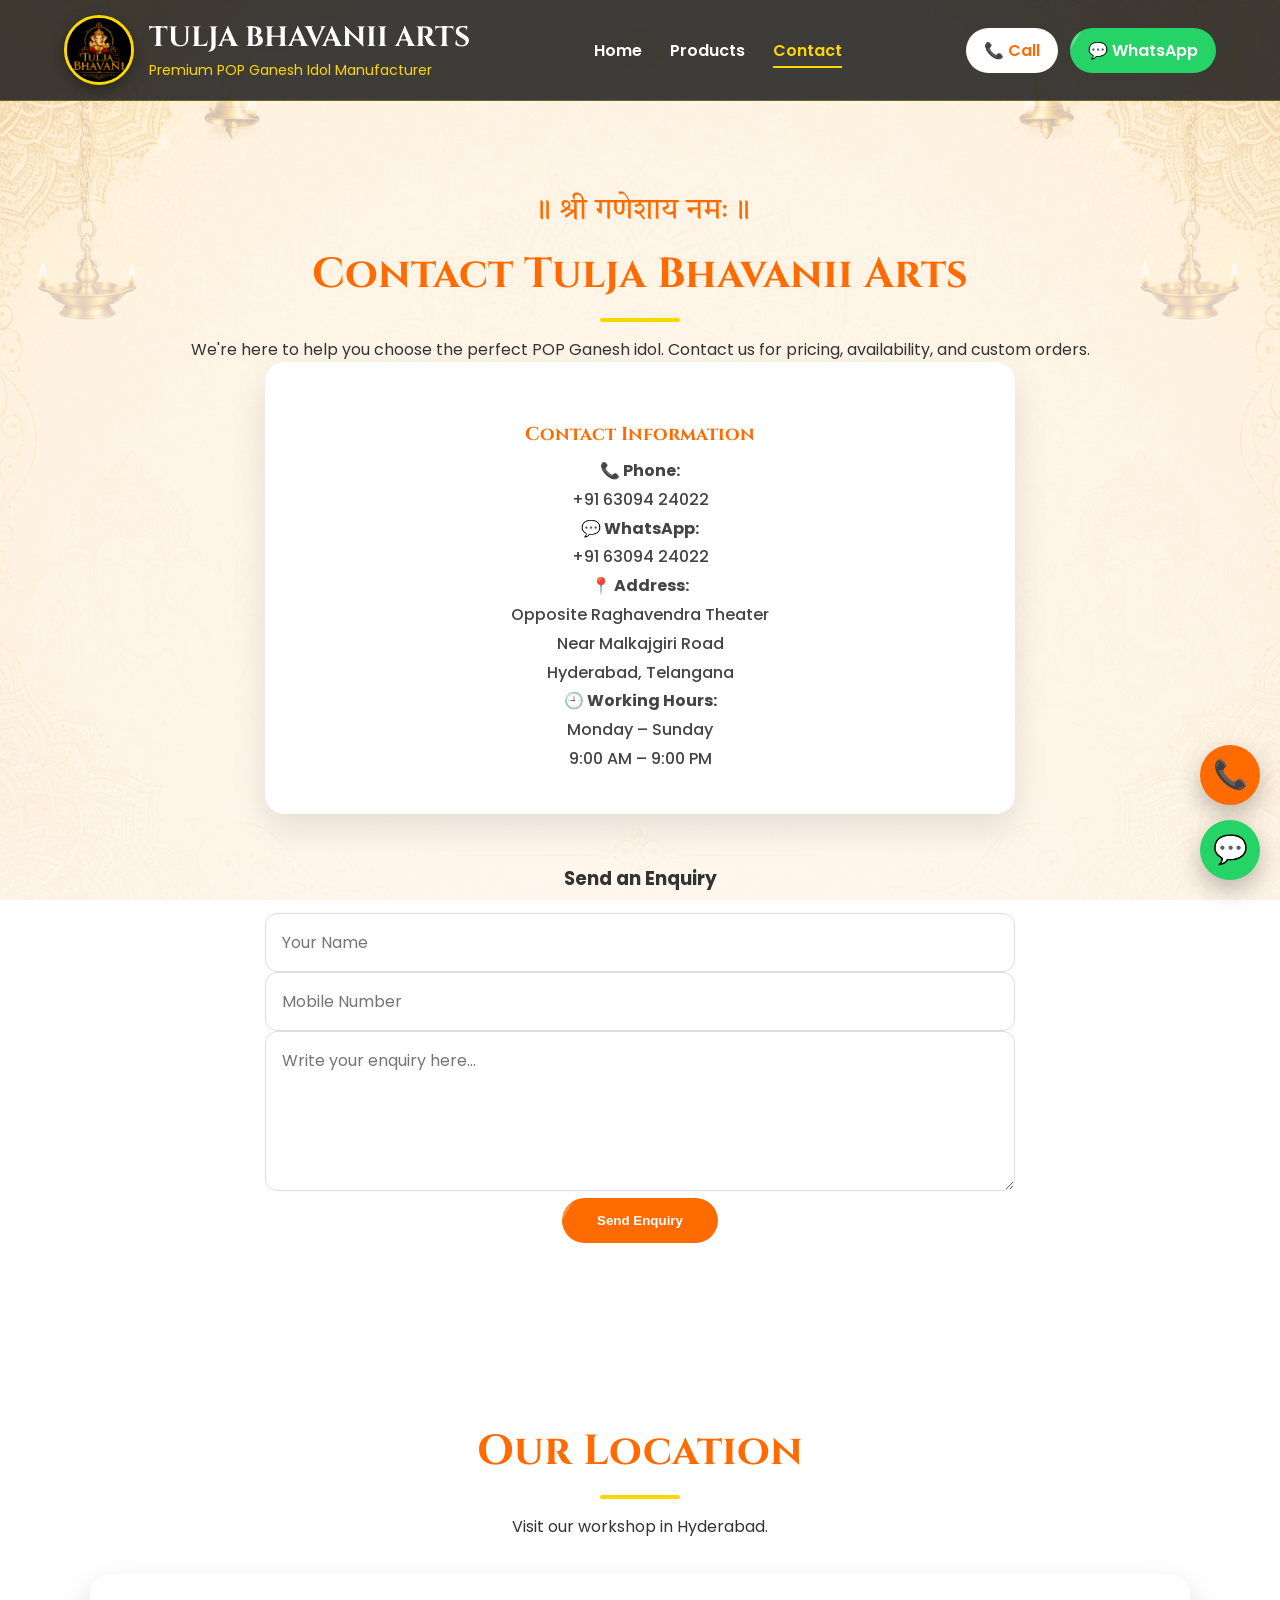
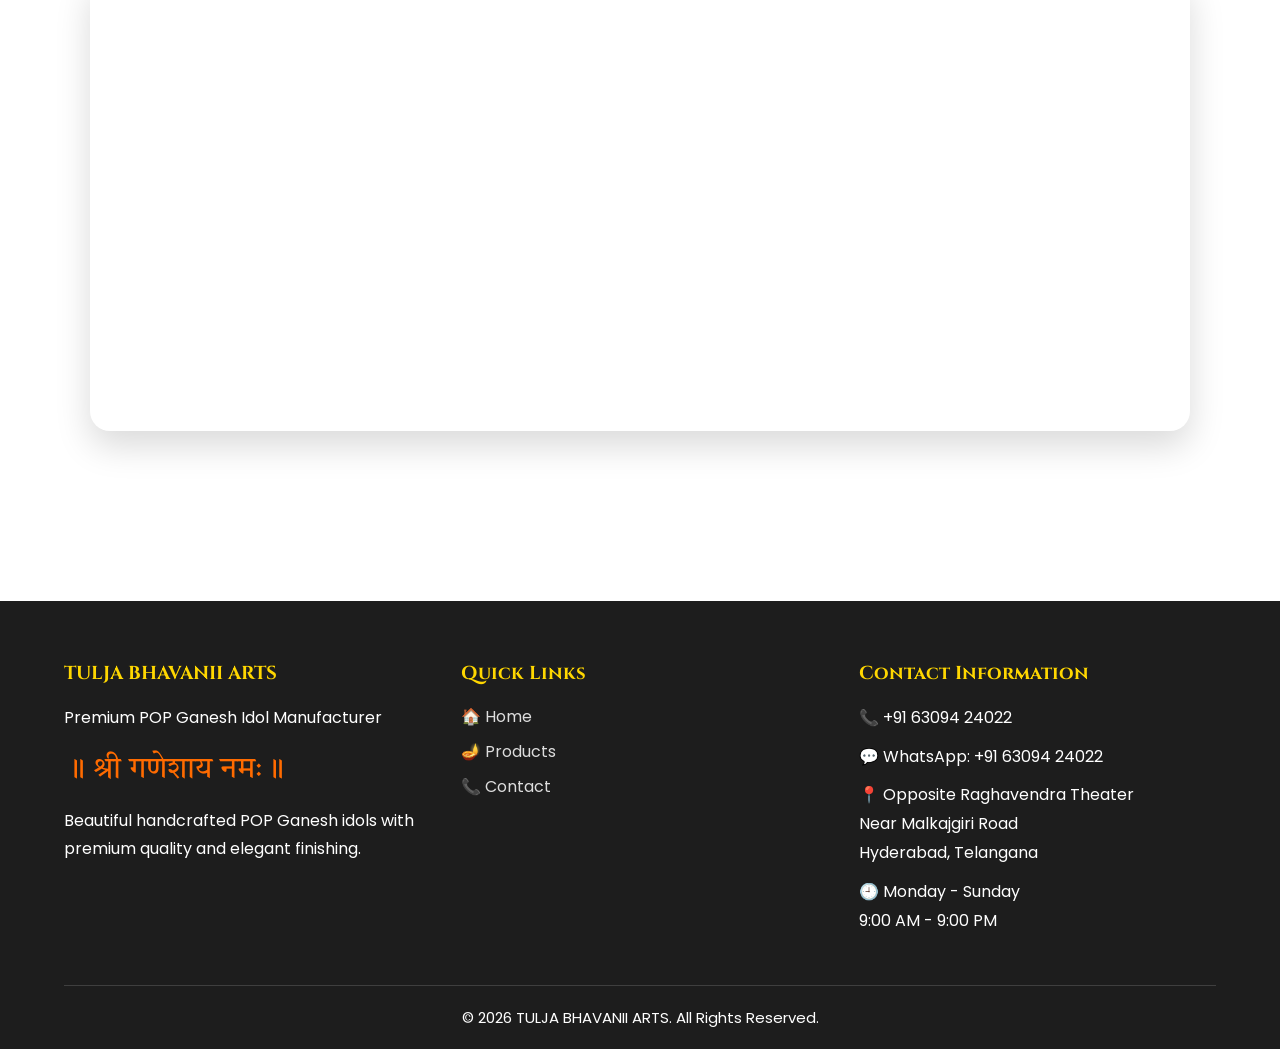
<file: contact.html>
<!DOCTYPE html>
<html lang="en">

<head>

<meta charset="UTF-8">

<meta name="viewport" content="width=device-width, initial-scale=1.0">

<title>Contact Us | Tulja Bhavanii Arts</title>

<meta name="description"
content="Contact Tulja Bhavanii Arts for premium POP Ganesh idols in Hyderabad.">

<link rel="icon" href="images/logo.png">

<link rel="preconnect" href="https://fonts.googleapis.com">

<link rel="preconnect" href="https://fonts.gstatic.com" crossorigin>

<link href="https://fonts.googleapis.com/css2?family=Cinzel:wght@400;600;700&family=Poppins:wght@300;400;500;600;700&family=Tiro+Devanagari+Sanskrit&display=swap" rel="stylesheet">

<link rel="stylesheet" href="css/style.css">

</head>

<body>

<header class="header">

<div class="container">

<a href="index.html" class="logo">

<img src="images/logo.png"
class="logo-img"
alt="Tulja Bhavanii Arts Logo">

<div class="logo-text">

<h2>TULJA BHAVANII ARTS</h2>

<p>Premium POP Ganesh Idol Manufacturer</p>

</div>

</a>

<button class="menu-toggle" id="menu-toggle">

☰

</button>

<nav id="navbar">

<a href="index.html">Home</a>

<a href="products.html">Products</a>

<a href="contact.html" class="active">Contact</a>

</nav>

<div class="header-buttons">

<a href="tel:+916309424022" class="call-btn">

📞 Call

</a>

<a href="https://wa.me/916309424022"
target="_blank"
class="whatsapp-btn">

💬 WhatsApp

</a>

</div>

</div>

</header>

<section class="contact">

<div class="container">

<p class="dev-title">

॥ श्री गणेशाय नमः ॥

</p>

<h2>Contact Tulja Bhavanii Arts</h2>

<p>

We're here to help you choose the perfect POP Ganesh idol.
Contact us for pricing, availability, and custom orders.

</p>
<div class="contact-wrapper">

    <!-- Contact Information -->

    <div class="contact-box">

        <h3>Contact Information</h3>

        <p><strong>📞 Phone:</strong></p>

        <p>
            <a href="tel:+916309424022">
                +91 63094 24022
            </a>
        </p>

        <p><strong>💬 WhatsApp:</strong></p>

        <p>
            <a href="https://wa.me/916309424022" target="_blank">
                +91 63094 24022
            </a>
        </p>

        <!-- Add your Gmail later -->

        <!--
        <p><strong>📧 Email:</strong></p>

        <p>
            <a href="mailto:YOUR_EMAIL@gmail.com">
                YOUR_EMAIL@gmail.com
            </a>
        </p>
        -->

        <p><strong>📍 Address:</strong></p>

        <p>
            Opposite Raghavendra Theater<br>
            Near Malkajgiri Road<br>
            Hyderabad, Telangana
        </p>

        <p><strong>🕘 Working Hours:</strong></p>

        <p>
            Monday – Sunday<br>
            9:00 AM – 9:00 PM
        </p>

    </div>

    <!-- Contact Form -->

    <div class="contact-form">

        <h3>Send an Enquiry</h3>

        <form>

            <input
                type="text"
                placeholder="Your Name"
                required>

            <input
                type="tel"
                placeholder="Mobile Number"
                required>

            <textarea
                rows="5"
                placeholder="Write your enquiry here..."
                required></textarea>

            <button type="submit" class="btn">

                Send Enquiry

            </button>

        </form>

    </div>

</div>

</div>

</section>

<!-- ================= GOOGLE MAP ================= -->

<section class="map-section">

    <div class="container">

        <h2>Our Location</h2>

        <p>

            Visit our workshop in Hyderabad.

        </p>

        <div class="map-container">

            <iframe
                src="https://www.google.com/maps?q=Hyderabad&output=embed"
                width="100%"
                height="400"
                style="border:0;"
                loading="lazy"
                allowfullscreen>
            </iframe>

        </div>

    </div>

</section>
<!-- ================= FOOTER ================= -->

<footer class="footer">

    <div class="container">

        <div class="footer-container">

            <div class="footer-box">

                <h3>TULJA BHAVANII ARTS</h3>

                <p>
                    Premium POP Ganesh Idol Manufacturer
                </p>

                <p class="dev-title">
                    ॥ श्री गणेशाय नमः ॥
                </p>

                <p>
                    Beautiful handcrafted POP Ganesh idols with premium quality and elegant finishing.
                </p>

            </div>

            <div class="footer-box">

                <h3>Quick Links</h3>

                <a href="index.html">🏠 Home</a>

                <a href="products.html">🪔 Products</a>

                <a href="contact.html">📞 Contact</a>

            </div>

            <div class="footer-box">

                <h3>Contact Information</h3>

                <p>📞 +91 63094 24022</p>

                <p>💬 WhatsApp: +91 63094 24022</p>

                <!-- Add your Gmail here later -->

                <!--
                <p>📧 your-email@gmail.com</p>
                -->

                <p>
                    📍 Opposite Raghavendra Theater<br>
                    Near Malkajgiri Road<br>
                    Hyderabad, Telangana
                </p>

                <p>
                    🕘 Monday - Sunday<br>
                    9:00 AM - 9:00 PM
                </p>

            </div>

        </div>

        <div class="footer-bottom">

            <p>

                © 2026 TULJA BHAVANII ARTS. All Rights Reserved.

            </p>

        </div>

    </div>

</footer>

<!-- ================= FLOATING BUTTONS ================= -->

<div class="floating-buttons">

    <a href="tel:+916309424022"
       class="floating-call"
       title="Call Us">

        📞

    </a>

    <a href="https://wa.me/916309424022?text=Hello,%20I%20would%20like%20to%20know%20more%20about%20your%20POP%20Ganesh%20Idols."
       target="_blank"
       class="floating-whatsapp"
       title="WhatsApp">

        💬

    </a>

</div>

<script src="js/script.js"></script>

</body>

</html>
</file>
<file: css/style.css>
/* ==========================================
   TULJA BHAVANII ARTS
   PREMIUM WEBSITE CSS
   STEP 1
========================================== */

/* RESET */

*{
    margin:0;
    padding:0;
    box-sizing:border-box;
}

html{
    scroll-behavior:smooth;
}

body{
    font-family:'Poppins',sans-serif;
    color:#333;
    background:
    linear-gradient(rgba(255,248,240,.70),rgba(255,248,240,.95)),
    url("../images/background.png");
    background-size:cover;
    background-position:center;
    background-attachment:fixed;
    overflow-x:hidden;
}

/* CONTAINER */

.container{
    width:90%;
    max-width:1200px;
    margin:auto;
}

/* LINKS */

a{
    text-decoration:none;
}

img{
    max-width:100%;
    display:block;
}

/* HEADER */

.header{
    position:sticky;
    top:0;
    width:100%;
    z-index:999;
    background:rgba(20,20,20,.82);
    backdrop-filter:blur(12px);
    -webkit-backdrop-filter:blur(12px);
    border-bottom:1px solid rgba(255,215,0,.25);
}

.header .container{
    display:flex;
    align-items:center;
    justify-content:space-between;
    padding:15px 0;
}

/* LOGO */

.logo{
    display:flex;
    align-items:center;
    gap:15px;
}

.logo-img{
    width:70px;
    height:70px;
    object-fit:cover;
    border-radius:50%;
    border:3px solid #FFD700;
    box-shadow:0 5px 15px rgba(0,0,0,.35);
}

.logo-text h2{
    font-family:'Cinzel',serif;
    color:#fff;
    font-size:28px;
}

.logo-text p{
    color:#FFD700;
    font-size:14px;
    margin-top:4px;
}

/* NAVIGATION */

nav{
    display:flex;
    align-items:center;
    gap:28px;
}

nav a{
    color:#fff;
    font-weight:600;
    transition:.3s;
}

nav a:hover,
nav a.active{
    color:#FFD700;
}

/* HEADER BUTTONS */

.header-buttons{
    display:flex;
    gap:12px;
}

.call-btn,
.whatsapp-btn{
    padding:10px 18px;
    border-radius:40px;
    font-weight:600;
    transition:.3s;
}

.call-btn{
    background:#fff;
    color:#ff6b00;
}

.whatsapp-btn{
    background:#25D366;
    color:#fff;
}

.call-btn:hover,
.whatsapp-btn:hover{
    transform:translateY(-3px);
}

/* MOBILE MENU */

.menu-toggle{
    display:none;
    font-size:30px;
    color:#fff;
    cursor:pointer;
}
/* ==========================================
   HERO SECTION
========================================== */

.hero{
    position:relative;
    display:flex;
    align-items:center;
    justify-content:space-between;
    gap:60px;
    min-height:90vh;
    padding:80px 0;
    overflow:hidden;

    background:
    radial-gradient(circle at 15% 20%, rgba(255,193,7,.18), transparent 28%),
    radial-gradient(circle at 90% 80%, rgba(255,111,0,.12), transparent 30%),
    linear-gradient(135deg,#fff8ea,#ffe7c2,#ffd7a0,#ffc983);
}

.hero::before{
    content:"";
    position:absolute;
    width:420px;
    height:420px;
    top:-180px;
    left:-180px;
    border-radius:50%;
    background:rgba(255,215,0,.12);
}

.hero::after{
    content:"";
    position:absolute;
    width:350px;
    height:350px;
    right:-150px;
    bottom:-150px;
    border-radius:50%;
    background:rgba(255,140,0,.12);
}

.hero-content{
    flex:1;
    position:relative;
    z-index:2;
}

.dev-title{
    font-family:'Tiro Devanagari Sanskrit',serif;
    font-size:30px;
    color:#ff6b00;
    margin-bottom:15px;
}

.hero-content h1{
    font-family:'Cinzel',serif;
    font-size:58px;
    color:#222;
    margin-bottom:15px;
    line-height:1.2;
}

.hero-content h3{
    color:#ff6b00;
    font-size:28px;
    margin-bottom:20px;
}

.hero-content p{
    font-size:18px;
    line-height:1.8;
    margin-bottom:35px;
}

.hero-buttons{
    display:flex;
    flex-wrap:wrap;
    gap:20px;
}

.btn{
    background:#ff6b00;
    color:#fff;
    padding:15px 35px;
    border-radius:50px;
    font-weight:600;
    transition:.3s;
}

.btn:hover{
    background:#d85b00;
    transform:translateY(-5px);
}

.btn-outline{
    border:2px solid #ff6b00;
    color:#ff6b00;
    padding:15px 35px;
    border-radius:50px;
    font-weight:600;
    transition:.3s;
}

.btn-outline:hover{
    background:#ff6b00;
    color:#fff;
}

.hero-image{
    flex:1;
    display:flex;
    justify-content:center;
    position:relative;
    z-index:2;
}

/* IMAGE SLIDER */

.slider{
    position:relative;
    width:100%;
    max-width:520px;
    height:520px;
    overflow:hidden;
    border-radius:25px;
    border:4px solid #FFD700;
    box-shadow:0 20px 45px rgba(0,0,0,.25);
}

.slide{
    position:absolute;
    inset:0;
    width:100%;
    height:100%;
    object-fit:cover;
    opacity:0;
    transition:opacity 1s ease;
}

.slide.active{
    opacity:1;
}

/* MOBILE */

@media(max-width:768px){

.hero{
    flex-direction:column-reverse;
    text-align:center;
    min-height:auto;
    padding:60px 20px;
}

.hero-content h1{
    font-size:38px;
}

.hero-content h3{
    font-size:22px;
}

.hero-content p{
    font-size:16px;
}

.hero-buttons{
    justify-content:center;
}

.slider{
    max-width:100%;
    height:380px;
}

}
/* ==========================================
   ABOUT SECTION
========================================== */

.about{
    padding:90px 0;
    text-align:center;
}

.about h2{
    font-family:'Cinzel',serif;
    font-size:42px;
    color:#ff6b00;
    margin-bottom:25px;
}

.about p{
    max-width:900px;
    margin:auto;
    font-size:18px;
    line-height:1.9;
    color:#444;
}

/* ==========================================
   FEATURES
========================================== */

.features{
    padding:80px 0;
    display:grid;
    grid-template-columns:repeat(auto-fit,minmax(260px,1fr));
    gap:30px;
}

.card{
    background:#fff;
    border-radius:20px;
    padding:35px 30px;
    text-align:center;
    transition:.35s;
    border:1px solid rgba(255,180,0,.15);
    box-shadow:0 12px 28px rgba(0,0,0,.08);
}

.card:hover{
    transform:translateY(-10px);
    box-shadow:0 20px 40px rgba(0,0,0,.15);
}

.card h3{
    font-family:'Cinzel',serif;
    color:#ff6b00;
    margin-bottom:15px;
}

.card p{
    line-height:1.8;
}

/* ==========================================
   PRODUCTS
========================================== */

.products{
    padding:90px 0;
    text-align:center;
}

.products h2{
    font-family:'Cinzel',serif;
    font-size:42px;
    color:#ff6b00;
    margin-bottom:15px;
}

.products>p{
    margin-bottom:45px;
    color:#555;
}

.product-grid{
    display:grid;
    grid-template-columns:repeat(auto-fit,minmax(280px,1fr));
    gap:30px;
}

.product-card{
    background:#fff;
    border-radius:20px;
    overflow:hidden;
    box-shadow:0 15px 35px rgba(0,0,0,.08);
    transition:.35s;
}

.product-card:hover{
    transform:translateY(-10px);
}

.product-card img{
    width:100%;
    height:320px;
    object-fit:cover;
}

.product-info{
    padding:25px;
}

.product-info h3{
    font-family:'Cinzel',serif;
    color:#ff6b00;
    margin-bottom:10px;
}

.product-info p{
    color:#555;
    margin-bottom:20px;
    line-height:1.7;
}

/* ==========================================
   GALLERY
========================================== */

.gallery{
    padding:90px 0;
    text-align:center;
    background:#fff7ef;
}

.gallery h2{
    font-family:'Cinzel',serif;
    font-size:42px;
    color:#ff6b00;
    margin-bottom:15px;
}

.gallery>p{
    margin-bottom:40px;
}

.gallery-grid{
    display:grid;
    grid-template-columns:repeat(auto-fit,minmax(250px,1fr));
    gap:25px;
}

.gallery-grid img{
    width:100%;
    height:280px;
    object-fit:cover;
    border-radius:20px;
    box-shadow:0 12px 30px rgba(0,0,0,.12);
    transition:.35s;
    cursor:pointer;
}

.gallery-grid img:hover{
    transform:scale(1.05);
    box-shadow:0 20px 40px rgba(0,0,0,.18);
}

/* ==========================================
   MOBILE
========================================== */

@media(max-width:768px){

.about,
.products,
.gallery{
    padding:60px 20px;
}

.about h2,
.products h2,
.gallery h2{
    font-size:32px;
}

.about p{
    font-size:16px;
}

.product-card img{
    height:250px;
}

.gallery-grid img{
    height:220px;
}

.features{
    grid-template-columns:1fr;
}

.product-grid{
    grid-template-columns:1fr;
}

}
/* ==========================================
   CONTACT SECTION
========================================== */

.contact{
    padding:90px 0;
    text-align:center;
}

.contact h2{
    font-family:'Cinzel',serif;
    font-size:42px;
    color:#ff6b00;
    margin-bottom:15px;
}

.contact>p{
    margin-bottom:40px;
    color:#555;
}

.contact-box{
    max-width:750px;
    margin:auto;
    background:#fff;
    padding:40px;
    border-radius:20px;
    box-shadow:0 15px 35px rgba(0,0,0,.10);
}

.contact-box h3{
    color:#ff6b00;
    font-family:'Cinzel',serif;
    margin:20px 0 10px;
}

.contact-box p,
.contact-box a{
    color:#444;
    text-decoration:none;
    line-height:1.8;
    font-weight:500;
}

.contact-form{
    max-width:750px;
    margin:50px auto 0;
    display:flex;
    flex-direction:column;
    gap:20px;
}

.contact-form input,
.contact-form textarea{
    width:100%;
    padding:16px;
    border:1px solid #ddd;
    border-radius:12px;
    font-size:16px;
    font-family:'Poppins',sans-serif;
    outline:none;
    transition:.3s;
}

.contact-form input:focus,
.contact-form textarea:focus{
    border-color:#ff6b00;
    box-shadow:0 0 10px rgba(255,107,0,.20);
}

.contact-form textarea{
    min-height:160px;
    resize:vertical;
}

.contact-form button{
    border:none;
    cursor:pointer;
}

/* ==========================================
   GOOGLE MAP
========================================== */

.map-section{
    padding:90px 0;
    text-align:center;
}

.map-section h2{
    font-family:'Cinzel',serif;
    font-size:42px;
    color:#ff6b00;
    margin-bottom:15px;
}

.map-section p{
    margin-bottom:35px;
}

.map-container{
    max-width:1100px;
    margin:auto;
    overflow:hidden;
    border-radius:20px;
    box-shadow:0 15px 35px rgba(0,0,0,.15);
}

.map-container iframe{
    width:100%;
    height:450px;
    border:0;
}

/* ==========================================
   FLOATING BUTTONS
========================================== */

.floating-buttons{
    position:fixed;
    right:20px;
    bottom:20px;
    display:flex;
    flex-direction:column;
    gap:15px;
    z-index:9999;
}

.floating-call,
.floating-whatsapp{
    width:60px;
    height:60px;
    border-radius:50%;
    display:flex;
    align-items:center;
    justify-content:center;
    font-size:28px;
    color:#fff;
    text-decoration:none;
    transition:.3s;
    box-shadow:0 10px 25px rgba(0,0,0,.25);
}

.floating-call{
    background:#ff6b00;
}

.floating-whatsapp{
    background:#25D366;
}

.floating-call:hover,
.floating-whatsapp:hover{
    transform:scale(1.1);
}

/* ==========================================
   FOOTER
========================================== */

.footer{
    margin-top:80px;
    background:#1d1d1d;
    color:#fff;
    padding:60px 0 20px;
}

.footer-container{
    display:grid;
    grid-template-columns:repeat(auto-fit,minmax(240px,1fr));
    gap:40px;
}

.footer-box h3{
    font-family:'Cinzel',serif;
    color:#FFD700;
    margin-bottom:18px;
}

.footer-box p{
    line-height:1.8;
    margin-bottom:10px;
}

.footer-box a{
    display:block;
    color:#ddd;
    margin-bottom:10px;
    transition:.3s;
}

.footer-box a:hover{
    color:#FFD700;
    padding-left:6px;
}

.footer-bottom{
    margin-top:40px;
    padding-top:20px;
    border-top:1px solid rgba(255,255,255,.15);
    text-align:center;
    font-size:15px;
}

/* ==========================================
   ANIMATIONS
========================================== */

@keyframes fadeUp{

from{
opacity:0;
transform:translateY(40px);
}

to{
opacity:1;
transform:translateY(0);
}

}

.hero-content,
.hero-image,
.card,
.product-card,
.gallery-grid img,
.contact-box{
    animation:fadeUp .8s ease;
}

/* ==========================================
   MOBILE
========================================== */

@media(max-width:768px){

.contact,
.map-section{
    padding:60px 20px;
}

.contact h2,
.map-section h2{
    font-size:32px;
}

.contact-box{
    padding:25px;
}

.map-container iframe{
    height:300px;
}

.footer{
    text-align:center;
}

.footer-container{
    grid-template-columns:1fr;
}

.floating-call,
.floating-whatsapp{
    width:55px;
    height:55px;
    font-size:24px;
}

}
/* ==========================================
   STEP 5
   PREMIUM EFFECTS
========================================== */

/* CUSTOM SCROLLBAR */

::-webkit-scrollbar{
    width:10px;
}

::-webkit-scrollbar-track{
    background:#f5e6d0;
}

::-webkit-scrollbar-thumb{
    background:#ff6b00;
    border-radius:20px;
}

::-webkit-scrollbar-thumb:hover{
    background:#d85b00;
}

/* SECTION TITLE */

.section-title{
    text-align:center;
    margin-bottom:50px;
}

.section-title h2{
    font-family:'Cinzel',serif;
    font-size:42px;
    color:#ff6b00;
    margin-bottom:15px;
}

.section-title p{
    max-width:700px;
    margin:auto;
    color:#555;
    line-height:1.8;
}

/* IMAGE HOVER */

.gallery-grid img,
.product-card img,
.slider img{
    transition:.5s;
}

.gallery-grid img:hover,
.product-card:hover img{
    transform:scale(1.08);
}

/* CARD EFFECT */

.card,
.product-card,
.contact-box{
    transition:.35s;
}

.card:hover,
.product-card:hover,
.contact-box:hover{
    box-shadow:0 25px 50px rgba(0,0,0,.18);
}

/* GOLDEN LINE */

.about h2::after,
.products h2::after,
.gallery h2::after,
.contact h2::after,
.map-section h2::after{

    content:"";
    display:block;
    width:80px;
    height:4px;
    margin:15px auto;
    border-radius:20px;
    background:#FFD700;

}

/* BUTTON EFFECT */

.btn,
.btn-outline,
.call-btn,
.whatsapp-btn{

    position:relative;
    overflow:hidden;

}

.btn::before,
.btn-outline::before,
.call-btn::before,
.whatsapp-btn::before{

    content:"";
    position:absolute;

    top:0;
    left:-120%;

    width:120%;
    height:100%;

    background:rgba(255,255,255,.25);

    transform:skewX(-30deg);

    transition:.6s;

}

.btn:hover::before,
.btn-outline:hover::before,
.call-btn:hover::before,
.whatsapp-btn:hover::before{

    left:120%;

}

/* LOGO EFFECT */

.logo-img{

    transition:.4s;

}

.logo-img:hover{

    transform:rotate(8deg) scale(1.08);

}

/* NAVIGATION UNDERLINE */

nav a{

    position:relative;

}

nav a::after{

    content:"";

    position:absolute;

    left:0;
    bottom:-5px;

    width:0;
    height:2px;

    background:#FFD700;

    transition:.3s;

}

nav a:hover::after,
nav a.active::after{

    width:100%;

}

/* SMOOTH REVEAL */

.reveal{

    opacity:0;
    transform:translateY(40px);
    transition:1s;

}

.reveal.active{

    opacity:1;
    transform:translateY(0);

}

/* FOOTER ICONS */

.footer-box a{

    transition:.3s;

}

.footer-box a:hover{

    color:#FFD700;
    transform:translateX(8px);

}

/* MOBILE */

@media(max-width:768px){

.section-title h2{

font-size:30px;

}

.section-title p{

font-size:15px;

}

.hero-content h1{

font-size:36px;

}

.hero-content p{

font-size:16px;

}

.hero-buttons{

flex-direction:column;

}

.btn,
.btn-outline{

width:100%;
text-align:center;

}

}
/* MOBILE FIX */

@media screen and (max-width:768px){

html,
body{
overflow-x:hidden;
}

.header .container{
display:flex;
flex-direction:column;
align-items:center;
gap:15px;
}

.logo{
justify-content:center;
text-align:center;
}

.logo-img{
width:55px;
height:55px;
}

.logo-text h2{
font-size:22px;
}

.logo-text p{
font-size:13px;
}

nav{
display:flex;
flex-wrap:wrap;
justify-content:center;
gap:15px;
}

.header-buttons{
display:flex;
justify-content:center;
flex-wrap:wrap;
gap:10px;
}

.call-btn,
.whatsapp-btn{
padding:10px 18px;
font-size:15px;
}

.hero{
padding:30px 15px;
}

.slider{
width:100%;
height:auto;
max-width:100%;
}

.slide{
position:relative;
height:auto;
}

.hero-image img{
width:100%;
height:auto;
}

img{
max-width:100%;
}

}
</file>
